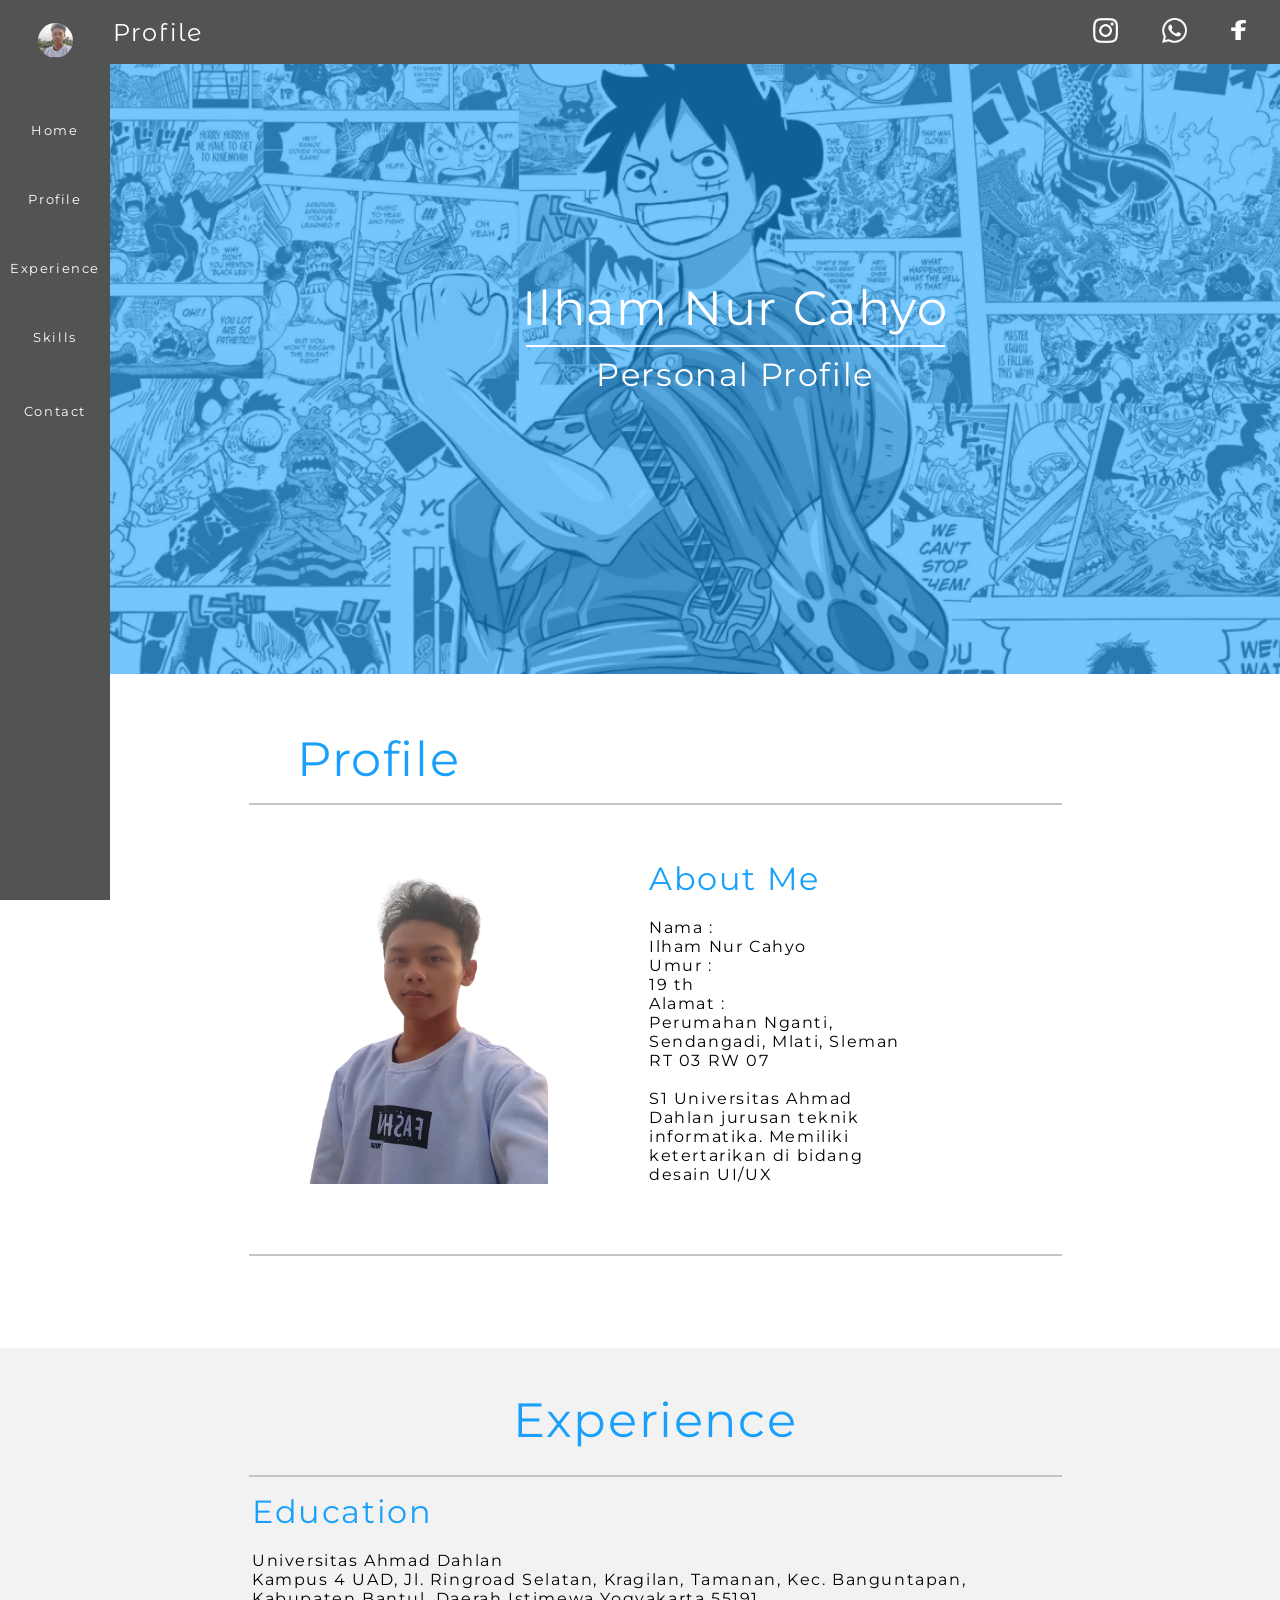
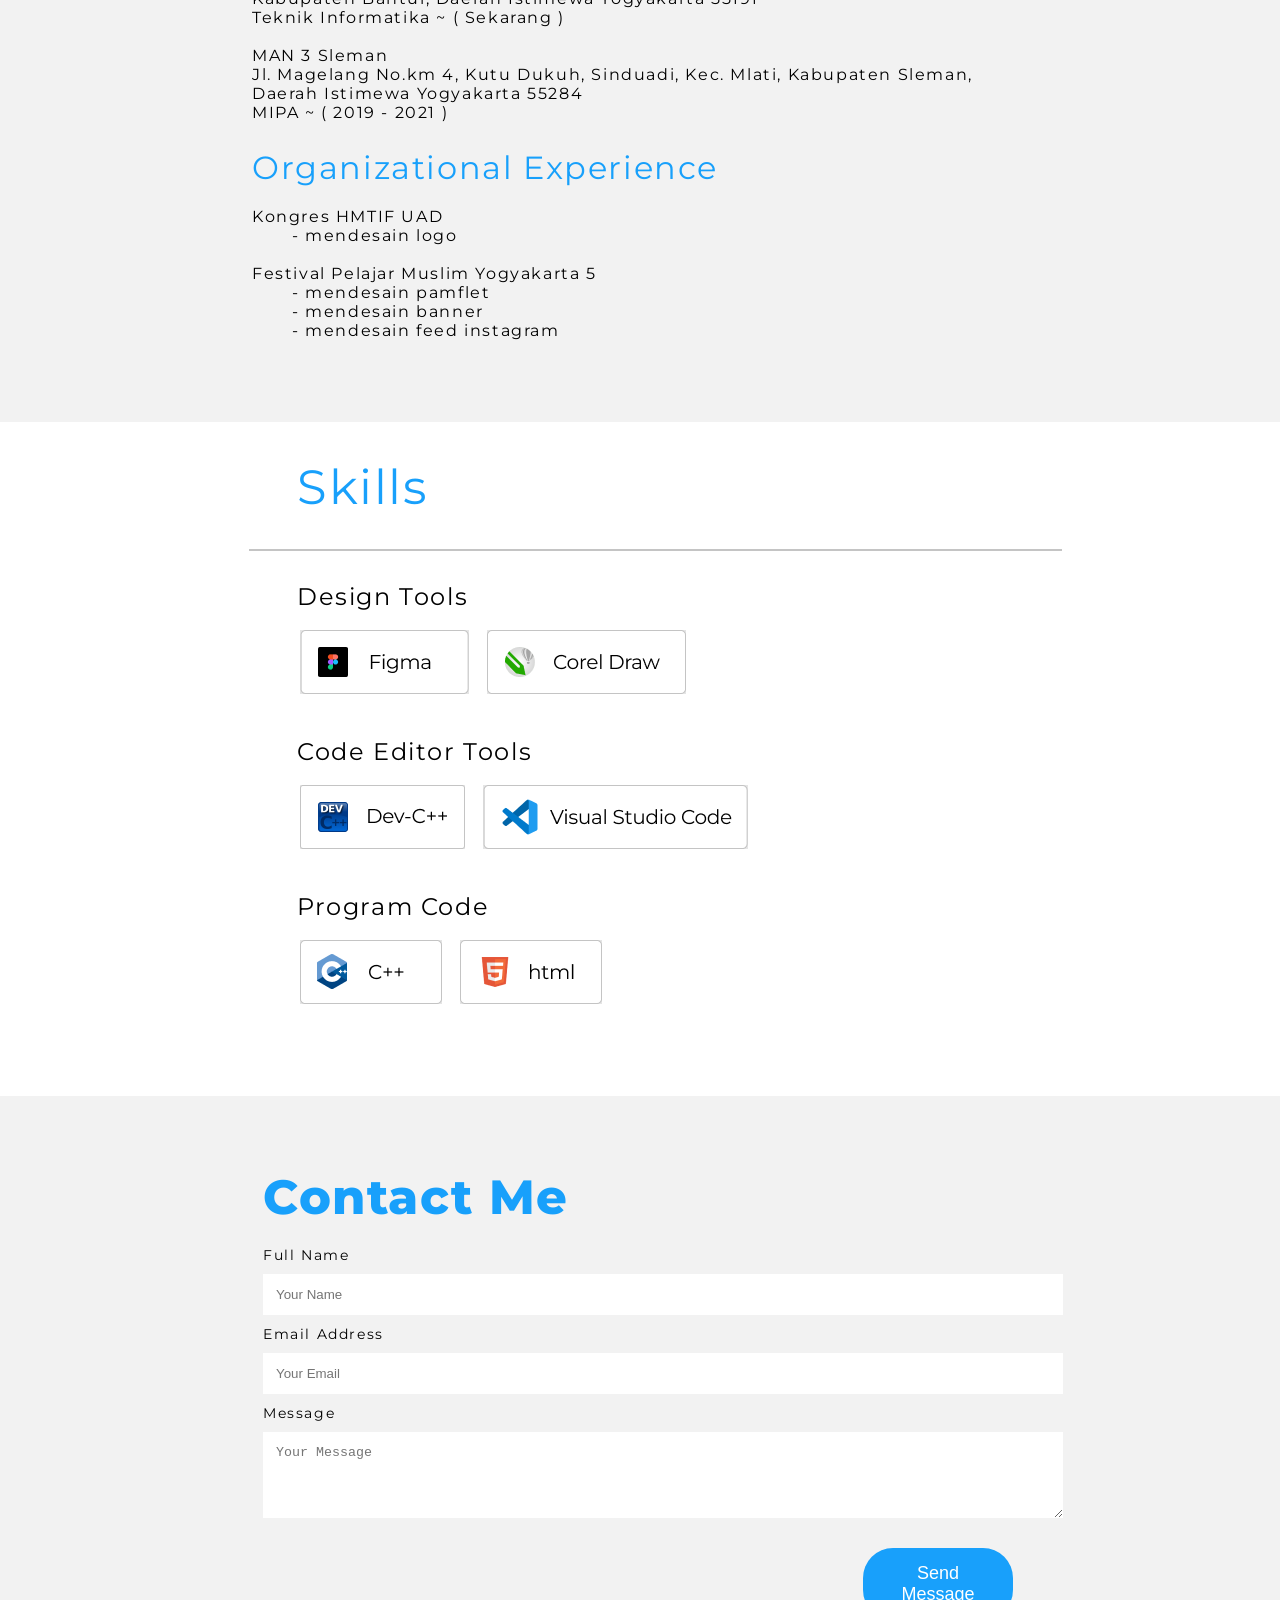
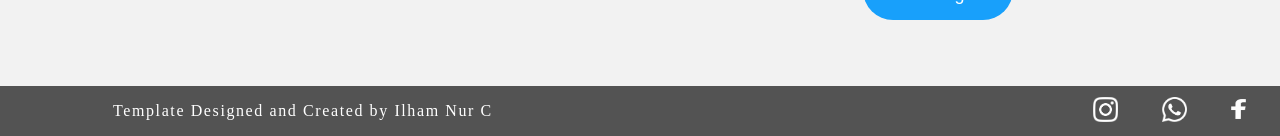
<file: UTS - web gabungan html,css,js/index.html>
<!DOCTYPE html>
<html>
<head>
    <title>UTS Pweb</title>
    <link rel='stylesheet' type='text/css' href='style.css'>
    <link rel="preconnect" href="https://fonts.googleapis.com">
    <link rel="preconnect" href="https://fonts.gstatic.com" crossorigin>
    <link href="https://fonts.googleapis.com/css2?family=Montserrat+Alternates&family=Montserrat:wght@500&display=swap" rel="stylesheet">
    <script>
        function send() {
            var name = document.getElementById("name").value;
            var email = document.getElementById("email").value;
            var message = document.getElementById("message").value;
            if(name != "" && email != "" && message != "") {
                alert("Message sent");
            } else {
                alert("Fill In Completely !");
            }
        }
    </script>
</head>
<body>
    <div class="table">
        <div class="row">
            <div id="header">
                <div class="sidebar">
                    <table class="navigasi">
                        <tr height="60px">
                            <td>
                                <center><img class="icon" src="profile.jpg"></center>
                            </td>
                        </tr>
                        <tr height="20px"><td></td></tr>
                        <tr>
                            <td height="65">
                                <center><font face = "Montserrat" size="2">
                                    <a href="#home">
                                        Home
                                    </a>
                                </font></center>
                            </td>
                        </tr>
                        <tr>
                            <td height="65">
                                <center><font face = "Montserrat" size="2">
                                    <a href="#profile">
                                        Profile
                                    </a>
                                </font></center>
                            </td>
                        </tr>
                        <tr>
                            <td height="65">
                                <center><font face = "Montserrat" size="2">
                                    <a href="#experience">
                                        Experience
                                    </a>
                                </font></center>
                            </td>
                        </tr>
                        <tr>
                            <td height="65">
                                <center><font face = "Montserrat" size="2">
                                    <a href="#skills">
                                        Skills
                                    </a>
                                </font></center>
                            </td>
                        </tr>
                        <tr>
                            <td height="75">
                                <center><font face = "Montserrat" size="2">
                                    <a href="#contact">
                                        Contact
                                    </a>
                                </font></center>
                            </td>
                        </tr>
                    </table>
                </div>
                <div class="content-header">
                    <a name="home"></a>
                    <table class="nama">
                        <tr class="sosmed">
                            <td width="850px">
                                <font face="Montserrat Alternates" size="5" color="white">
                                    Profile
                                </font>
                            </td>
                            <td width="56px">
                                <a href="https://instagram.com/hm.nc_?igshid=YmMyMTA2M2Y=">
                                <img src="instagram.png"; width="25"; height="25";/></a>
                            </td>
                            <td width="56px">
                                <a href="https://wa.me/6287728739036">
                                <img src="whatsapp.png"; width="25"; height="25";/></a>
                            </td>
                            <td width="56px">
                                <a href="https://www.facebook.com/ilhamsipangeran.kecil">
                                <img src="facebook.png"; width="15"; height="20";/></a>
                            </td>
                            <td width="50px"></td>
                        </tr>
                    </table>
                    <table class="text">
                        <tr>
                            <td>
                                <center>
                                    <font face="Montserrat" size="10">
                                        Ilham Nur Cahyo
                                    </font>
                                    <hr width="417px" color="white" size="2">
                                    <font face="Montserrat" size="6">
                                        Personal Profile
                                    </font>
                                </center>
                            </td>  
                        </tr>
                    </table>
                </div>
            </div>
        </div>
        <div id="main">
            <div class="profile">
                <a name="profile"></a>
                <table class="content-profile">
                    <tr>
                        <td colspan="2">
                            <table class="tabel-font">
                                <tr>
                                    <td>            
                                        <font face="Montserrat" size="7" color="#18A0FB">Profile</font>
                                    </td>
                                </tr>
                            </table>
                        </td>
                    </tr>
                    <tr>
                        <td colspan="2">
                            <hr width="810.52px" color="#C4C4C4" size="2"> <br><br>
                        </td>
                    </tr>
                    <tr>
                        <td>
                            <table class="tabel-foto">
                                <tr>
                                    <td width="295px">
                                        <img class="foto" src="foto.png">
                                    </td>
                                    <td>
                                        <div class="about">
                                            <table>
                                                <tr>
                                                    <td>
                                                        <font face="Montserrat" size="6" color="#18A0FB">About Me</font>
                                                        <br>
                                                    </td>
                                                </tr>
                                                <tr>
                                                    <td>
                                                        <p>Nama : 
                                                        <br>Ilham Nur Cahyo 
                                                        <br>Umur : 
                                                        <br>19 th
                                                        <br>Alamat :
                                                        <br>Perumahan Nganti, Sendangadi, Mlati, Sleman RT 03 RW 07
                                                        <br><br>S1 Universitas Ahmad 
                                                        Dahlan jurusan teknik informatika. 
                                                        Memiliki ketertarikan di bidang 
                                                        desain UI/UX</p>
                                                    </td>
                                                </tr>
                                            </table>
                                        </div>
                                    </td>
                                </tr>
                            </table>
                        </td>
                    </tr>
                    <tr>
                        <td colspan="2">
                            <br><br>
                            <hr width="810.52px" color="#C4C4C4" size="2"> 
                        </td>
                    </tr>
                </table>
            </div>
            <div class="experience">
                <a name="experience"></a>
                <table class="content-experience">
                    <tr>
                        <td>
                            <center><font face="Montserrat" size="7" color="#18A0FB">Experience</font></center>
                            <br><hr width="810.52px" color="#C4C4C4" size="2">
                        </td>
                    </tr>
                    <tr>
                        <td>
                            <table>
                                <tr>
                                    <td>
                                        <font face="Montserrat" size="6" color="#18A0FB">Education</font>
                                        <br>
                                    </td>
                                </tr>
                                <tr>
                                    <td>
                                        <p>Universitas Ahmad Dahlan
                                        <br>Kampus 4 UAD, Jl. Ringroad Selatan, Kragilan, Tamanan, Kec. Banguntapan, 
                                        <br>Kabupaten Bantul, Daerah Istimewa Yogyakarta 55191
                                        <br>Teknik Informatika ~ ( Sekarang )
                                        <br><br>MAN 3 Sleman
                                        <br>Jl. Magelang No.km 4, Kutu Dukuh, Sinduadi, Kec. Mlati, Kabupaten Sleman, 
                                        <br>Daerah Istimewa Yogyakarta 55284
                                        <br>MIPA ~ ( 2019 - 2021 )</p>
                                    </td>
                                </tr>
                            </table>
                        </td>
                    </tr>
                    <tr>
                        <td>
                            <table>
                                <tr>
                                    <td>
                                        <font face="Montserrat" size="6" color="#18A0FB">Organizational Experience</font>
                                        <br>
                                    </td>
                                </tr>
                                <tr>
                                    <td>
                                        <dl>
                                            <dt>Kongres HMTIF UAD</dt>
                                            <dd>- mendesain logo</dd>
                                            <br>
                                            <dt>Festival Pelajar Muslim Yogyakarta 5</dt>
                                            <dd>- mendesain pamflet</dd>
                                            <dd>- mendesain banner</dd>
                                            <dd>- mendesain feed instagram</dd>
                                        </dl>
                                    </td>
                                </tr>
                            </table>
                        </td>
                    </tr>
                </table>
            </div>
            <div class="skills">
                <a name="skills"></a>
                <table class="content-skill">
                    <tr>
                        <td>
                            <table class="tabel-skill">
                                <tr>
                                    <td>
                                        <center><font face="Montserrat" size="7" color="#18A0FB">Skills</font></center>
                                    </td>
                                </tr>
                            </table>
                        </td>
                    </tr>
                    <tr>
                        <td>
                            <br><hr width="810.52px" color="#C4C4C4" size="2">
                        </td>
                    </tr>
                    <tr>
                        <td>
                            <table class="skill">
                                <tr>
                                    <td>
                                        <p><font face="Montserrat" size="5">Design Tools</font>
                                        <table>
                                            <tr>
                                                <td>
                                                    <img src="figma.png">
                                                </td>
                                                <td width="10px"></td>
                                                <td><img src="corel.png"></td>
                                            </tr>
                                        </table></p>
                                    </td>
                                </tr>
                                <tr>
                                    <td>
                                        <p><font face="Montserrat" size="5">Code Editor Tools</font>
                                        <table>
                                            <tr>
                                                <td>
                                                    <img src="devcpp.png">
                                                </td>
                                                <td width="10px"></td>
                                                <td><img src="vscode.png"></td>
                                            </tr>
                                        </table></p>
                                    </td>
                                </tr>
                                <tr>
                                    <td>
                                        <p><font face="Montserrat" size="5">Program Code</font>
                                        <table>
                                            <tr>
                                                <td>
                                                    <img src="cpp.png">
                                                </td>
                                                <td width="10px"></td>
                                                <td><img src="html.png"></td>
                                            </tr>
                                        </table></p>
                                    </td>
                                </tr>
                            </table>
                        </td>
                    </tr>
                </table>
            </div>
            <div class="contact">
                <a name="contact"></a>
                <table class="content-contact">
                    <tr>
                        <td>
                            <form onsubmit="send()">
                                <h1><font size="7">Contact Me</font></h1>
                                Full Name
                                <input type="text" id="name" placeholder="Your Name" required>
                                Email Address
                                <input type="email" id="email" placeholder="Your Email" required>
                                Message
                                <textarea id="message" rows="4" placeholder="Your Message"></textarea>
                                <button type="submit">Send Message</button>
                            </form>
                        </td>
                    </tr>
                </table>
            </div>
            <div class="footer">
                <table class="content-footer">
                    <tr>
                        <td width="850px">
                            Template Designed and Created by Ilham Nur C
                        </td>
                        <td width="56px">
                            <a href="https://instagram.com/hm.nc_?igshid=YmMyMTA2M2Y=">
                            <img src="instagram.png"; width="25"; height="25";/></a>
                        </td>
                        <td width="56px">
                            <a href="https://wa.me/6287728739036">
                            <img src="whatsapp.png"; width="25"; height="25";/></a>
                        </td>
                        <td width="56px">
                            <a href="https://www.facebook.com/ilhamsipangeran.kecil">
                            <img src="facebook.png"; width="15"; height="20";/></a>
                        </td>
                        <td width="50px"></td>
                    </tr>
                </table>
            </div>
        </div>
    </div>
</body>
</html>
</file>
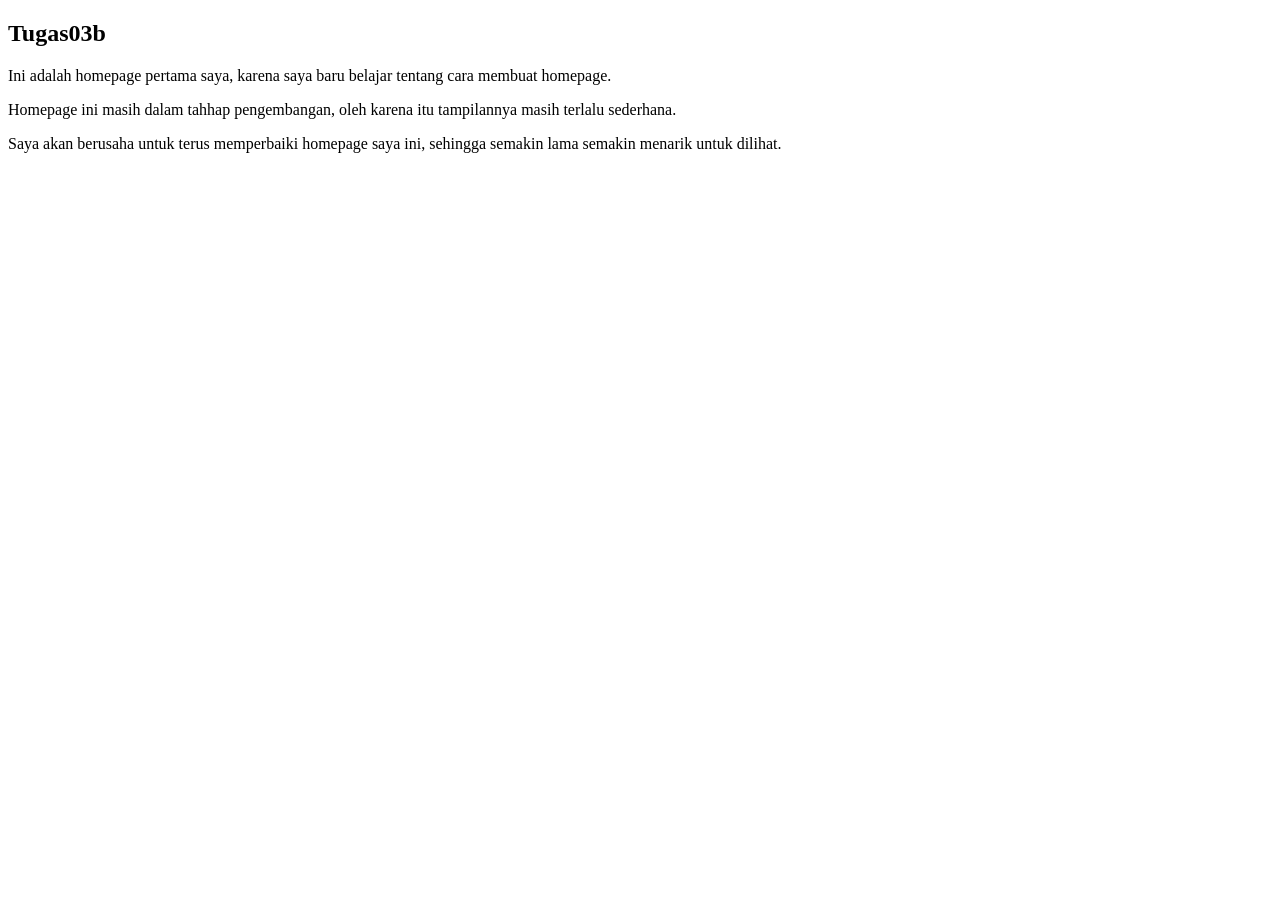
<file: 3/PWeb2022-Tugas03b-Skrip-H-2100018387-Ilham.html>
<!DOCTYPE html>
<html>
<head>
    <title>Script Tugas03b</title>
</head>
<body>
    <h2>Tugas03b</h2>
    <p>
        Ini adalah homepage pertama saya, karena saya baru belajar tentang cara membuat homepage.
    </p>
    <p>
        Homepage ini masih dalam tahhap pengembangan, oleh karena itu tampilannya masih terlalu sederhana.
    </p>
    <p>
        Saya akan berusaha untuk terus memperbaiki homepage saya ini, sehingga semakin lama semakin menarik 
        untuk dilihat.
    </p>
</body>
</html>
</file>
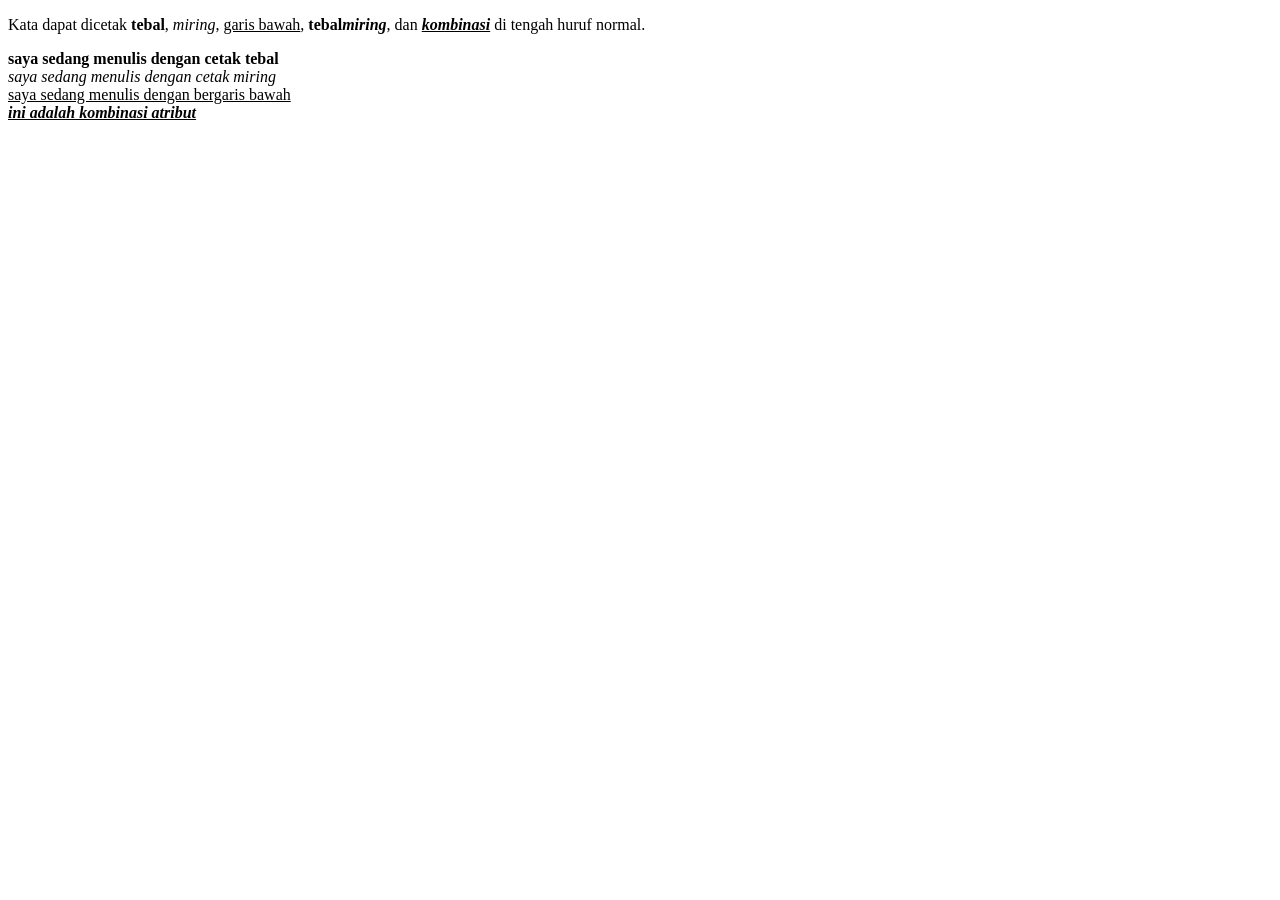
<file: 3/PWeb2022-Tugas03c-SKRIP-H-2100018387-Ilham.html>
<!DOCTYPE html>
<html>
<head>
    <title>Tugas03c</title>
</head>
<body>
    <p>
        Kata dapat dicetak <b>tebal</b>, <i>miring</i>, <u>garis bawah</u>, <b>tebal<i>miring</i></b>, 
        dan <b><i><u>kombinasi</u></i></b> di tengah huruf normal.
    </p>
    <p>
        <b>saya sedang menulis dengan cetak tebal</b><br/>
        <i>saya sedang menulis dengan cetak miring</i><br/>
        <u>saya sedang menulis dengan bergaris bawah</u><br/>
        <b><u><i>ini adalah kombinasi atribut</i></u></b>

    </p>
</body>
</html>
</file>
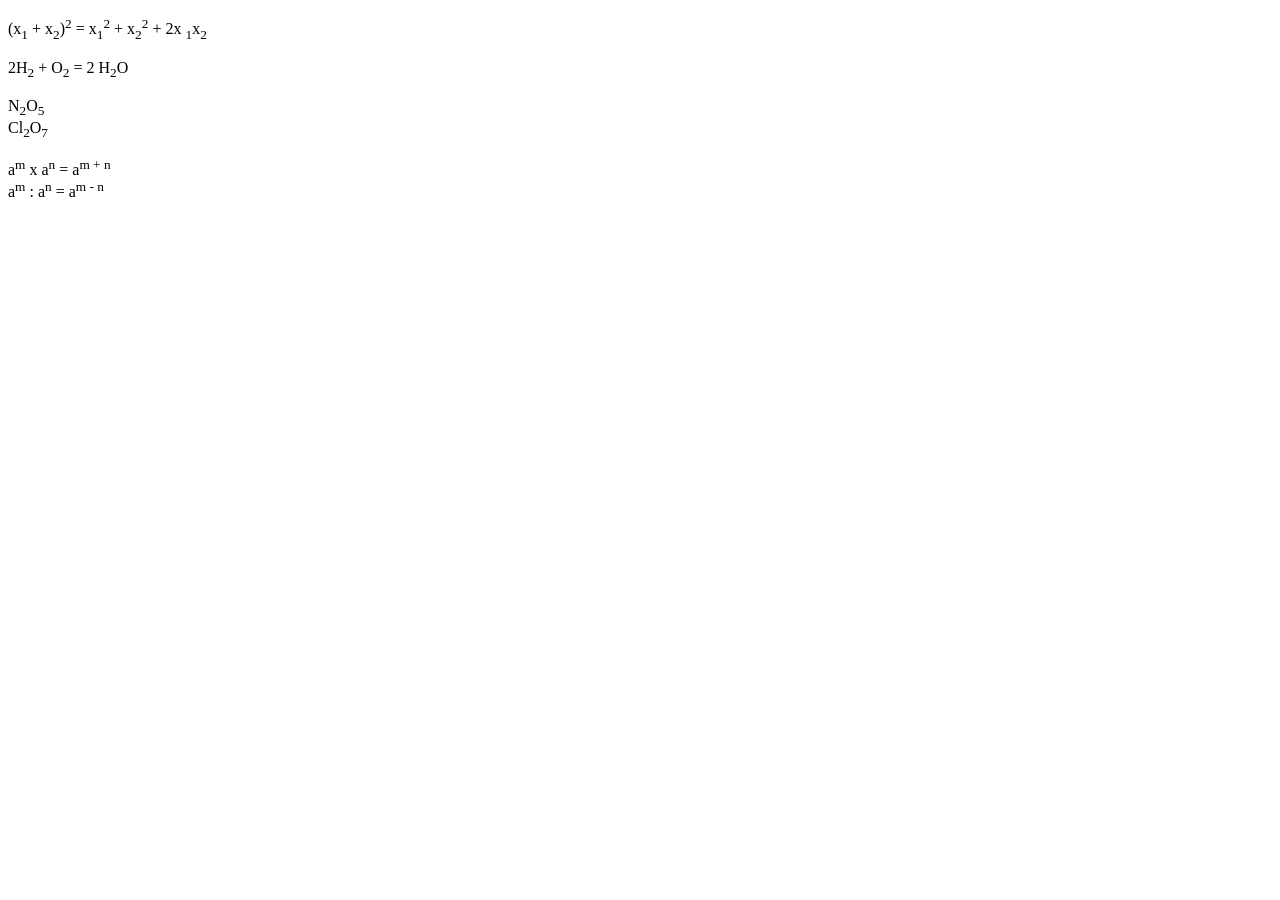
<file: 3/PWeb2022-Tugas03d-SKRIP-H-2100018387-Ilham.html>
<!DOCTYPE html>
<html>
<head>
    <title>Tugas03d</title>
</head>
<body>
    <p>
        (x<sub>1</sub> + x<sub>2</sub>)<sup>2</sup> = x<sub>1</sub><sup>2</sup> + x<sub>2</sub><sup>2</sup> + 2x
        <sub>1</sub>x<sub>2</sub>
    </p>
    <p>
        2H<sub>2</sub> + O<sub>2</sub> = 2 H<sub>2</sub>O
    </p>

    <p>
        N<sub>2</sub>O<sub>5</sub><br/>
        Cl<sub>2</sub>O<sub>7</sub>
    </p>
    <p>
        a<sup>m</sup> x a<sup>n</sup> = a<sup>m + n</sup><br/>
        a<sup>m</sup> : a<sup>n</sup> = a<sup>m - n</sup>
    </p>
</body>
</html>
</file>
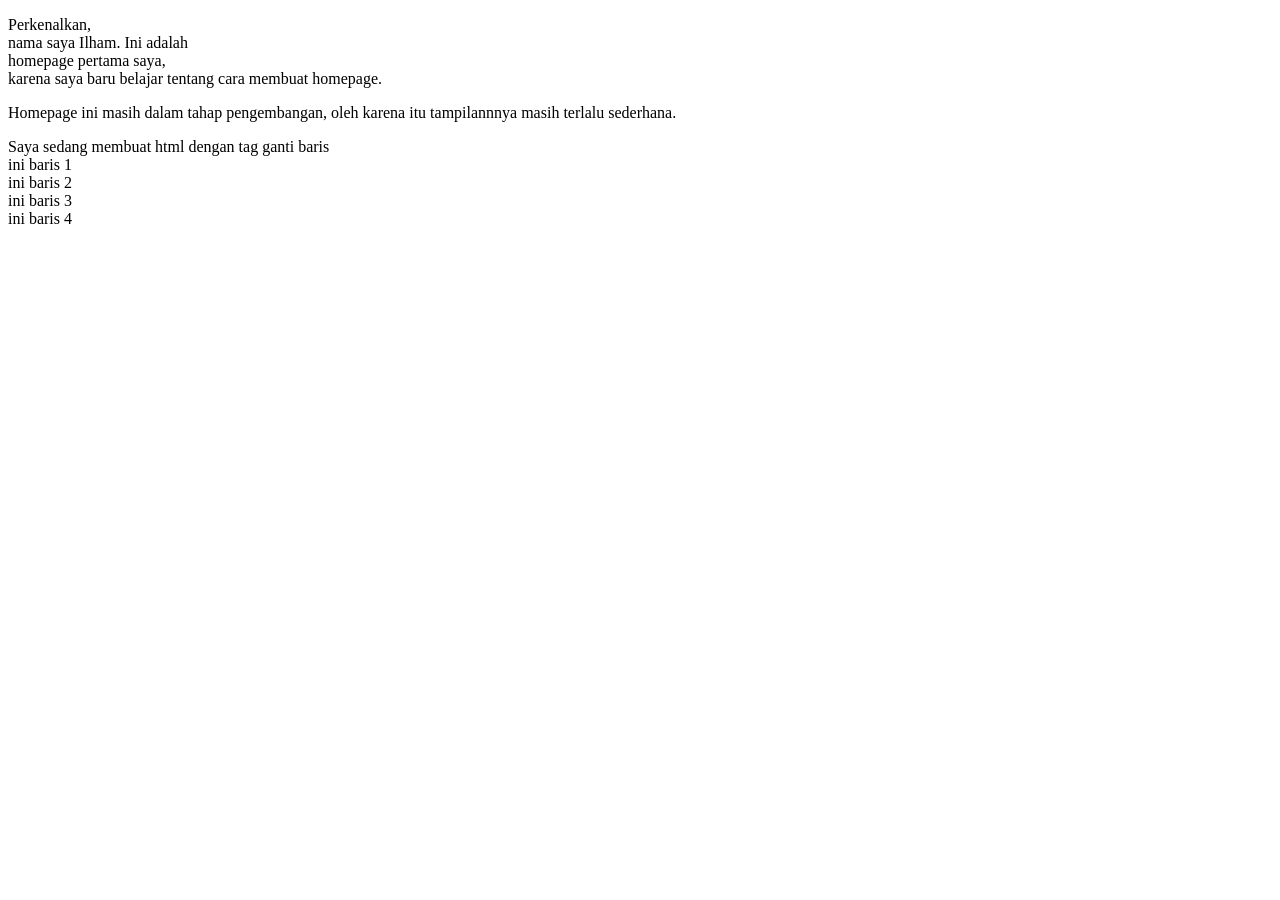
<file: 3/PWeb2022-Tugas03e-SKRIP-H-2100018387-Ilham.html>
<!DOCTYPE html>
<html>
<head>
    <title>Tugas03e</title>
</head>
<body>
    <p>
        Perkenalkan,<br />nama saya Ilham. Ini adalah<br />homepage pertama saya,<br />karena saya baru belajar 
        tentang cara membuat homepage.
    </p>
    <p>
        Homepage ini masih dalam tahap pengembangan, oleh karena itu tampilannnya masih terlalu sederhana.
    </p>
    <p>
        Saya sedang membuat html dengan tag ganti baris<br/>
        ini baris 1<br/>
        ini baris 2<br/>
        ini baris 3<br/>
        ini baris 4<br/>
    </p>
</body>
</html>
</file>
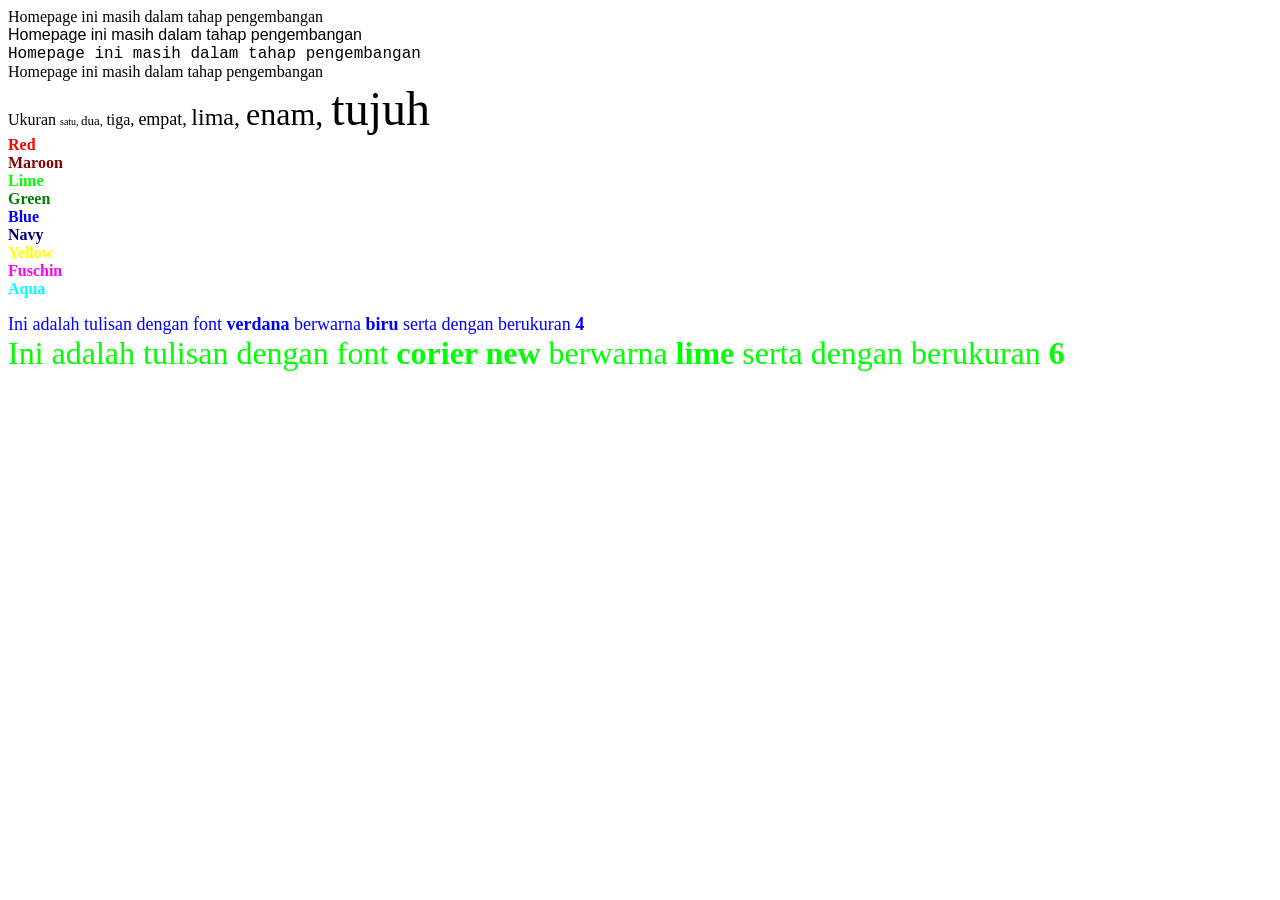
<file: 3/PWeb2022-Tugas03f-SKRIP-H-2100018387-Ilham.html>
<!DOCTYPE html>
<html>
<head>
    <title>Tugas03f</title>
</head>
<body>
    <font face="Times New Roman">Homepage ini masih dalam tahap pengembangan</font><br />
    <font face="Arial">Homepage ini masih dalam tahap pengembangan</font><br />
    <font face="Courier New">Homepage ini masih dalam tahap pengembangan</font><br />
    <font face="Verdana">Homepage ini masih dalam tahap pengembangan</font><br />

    Ukuran
    <font size="1">satu, </font>
    <font size="2">dua, </font>
    <font size="3">tiga, </font>
    <font size="4">empat, </font>
    <font size="5">lima, </font>
    <font size="6">enam, </font>
    <font size="7">tujuh</font><br />

    <b>
        <font color="#FF0000">Red</font><br />
        <font color="#800000">Maroon</font><br />
        <font color="#00FF00">Lime</font><br />
        <font color="#008000">Green</font><br />
        <font color="#0000FF">Blue</font><br />
        <font color="#000080">Navy</font><br />
        <font color="#FFFF00">Yellow</font><br />
        <font color="#FF00FF">Fuschin</font><br />
        <font color="#00FFFF">Aqua</font>
    </b><br />
    <p>
        <font face="verdana"; size="4"; color="#0000FF">
            Ini adalah tulisan dengan font <b>verdana</b> berwarna <b>biru</b> serta dengan berukuran <b>4</b>
        </font><br/>
        <font face="corier new"; size="6"; color="#00FF00">
            Ini adalah tulisan dengan font <b>corier new</b> berwarna <b>lime</b> serta dengan berukuran <b>6</b>
        </font>
    </p>
</body>
</html>
</file>
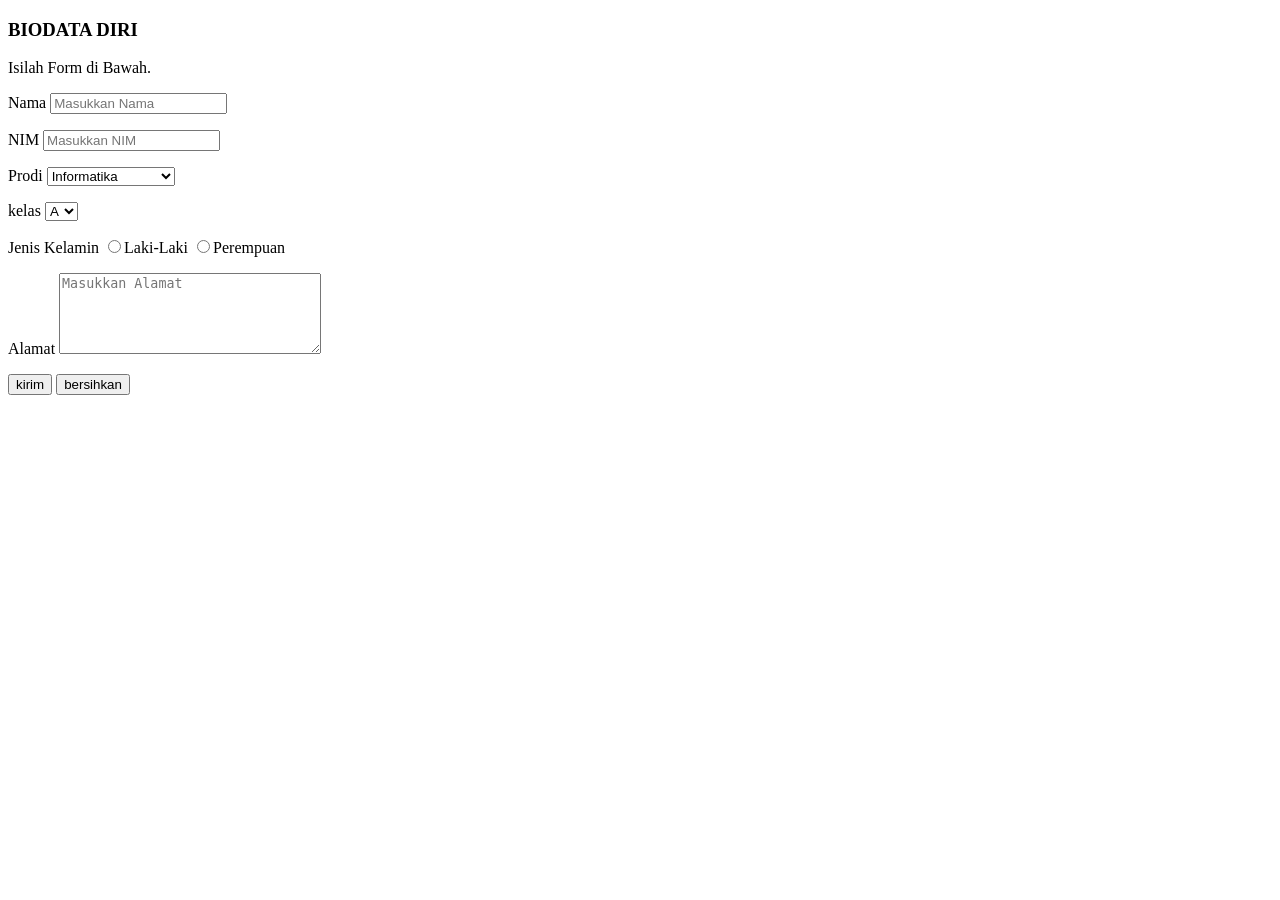
<file: 4/PWeb2022-Tugas04-SKRIP-H-2100018387-Ilham.html>
<!DOCTYPE html>
<html>
<head>
    <title>Tugas04</title>
</head>
<body>
    <div>
        <h3>BIODATA DIRI</h3>
        <p>Isilah Form di Bawah.</p>
        <p>
            <form>
                <p>
                    Nama 
                    <input type="text" name="nama" size="20" placeholder="Masukkan Nama">
                </p>
                <p>
                    NIM 
                    <input type="number" name="nim" size="10" placeholder="Masukkan NIM">
                </p>
                <p>
                    Prodi 
                    <select name="prodi" size="1">
                        <option value="1">
                            Informatika
                        </option>
                        <option value="2">
                            Teknik Kimia
                        </option>
                        <option value="3">
                            Teknik Industri
                        </option>
                        <option value="4">
                            Teknik Elektro
                        </option>
                        <option value="5">
                            Teknologi Pangan
                        </option>
                    </select>
                </p>
                <p>
                    kelas 
                    <select name="kelas" size="1">
                        <option value="1">A</option>
                        <option value="2">B</option>
                        <option value="3">C</option>
                        <option value="4">D</option>
                        <option value="5">E</option>
                        <option value="6">F</option>
                        <option value="7">G</option>
                        <option value="8">H</option>
                        <option value="9">I</option>
                        <option value="10">J</option>
                    </select>
                </p>
                <p>
                    Jenis Kelamin 
                    <input type="radio" name="kelamin">Laki-Laki
                    <input type="radio" name="kelamin">Perempuan
                </p>
                <p>
                    Alamat 
                    <textarea name="alamat" cols="30" rows="5" placeholder="Masukkan Alamat"></textarea>
                </p>
                <input type="submit" name="kirim" value="kirim">
                <input type="reset" name="bersih" value="bersihkan">
            </form>
        </p>
    </div>
</body>
</html>
</file>
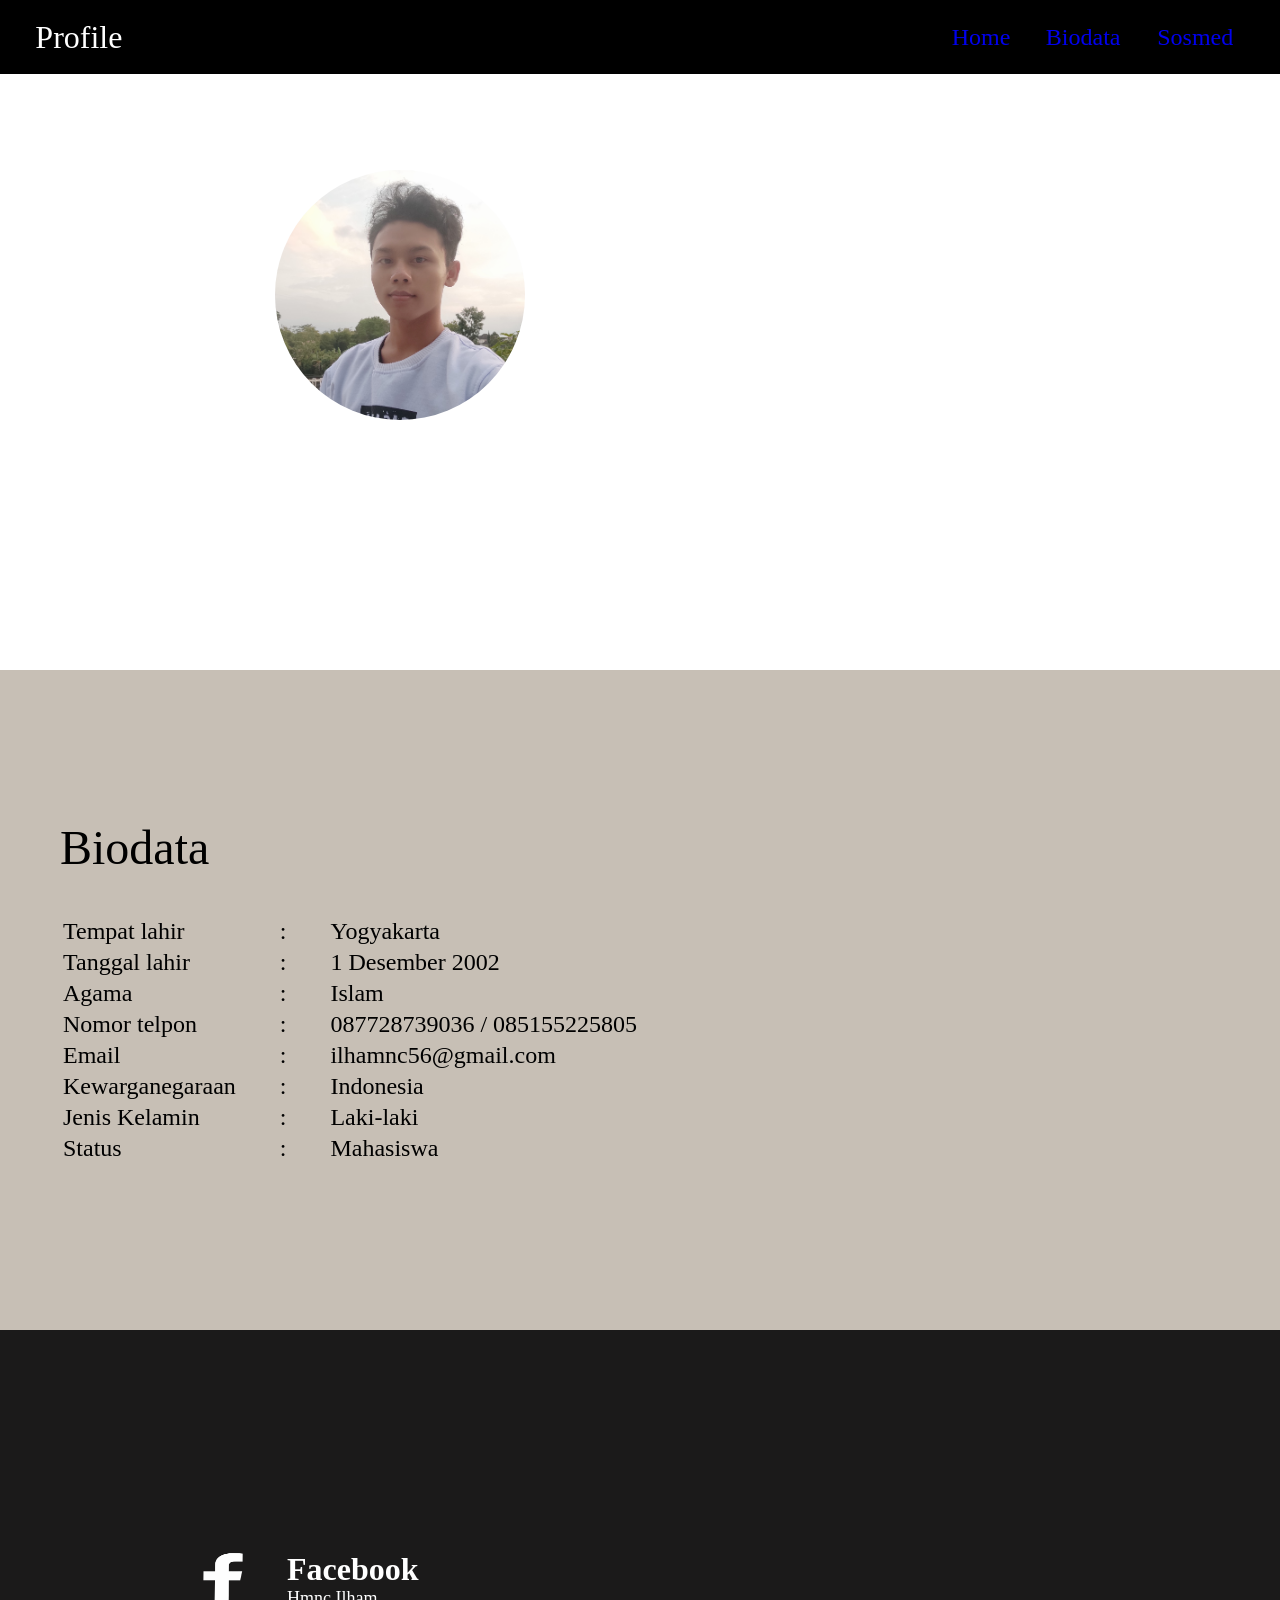
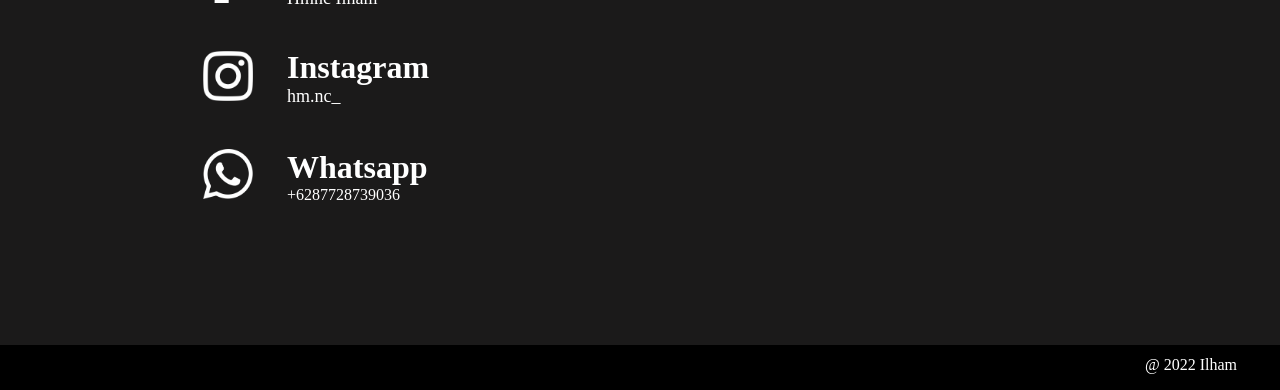
<file: 5 - materi desain web/PWeb2022-Tugas05-SKRIP-H-2100018387-Ilham.html>
<!DOCTYPE html>
<html>
<head>
    <title>Tugas05</title>
    <style type="text/css">
        body {
            margin: 0;
        }
        .tabel {
            display: table;
            width: 100%;
        }
        .row {
            display: table-row;
        }
        .header {
            display: table-cell;
            background-color: black;
            height: 74px;
            width: 100%;
            position:fixed ;
        }
        .home-atas {
            display: table-cell;
            background-color: black;
        }
        .home {
            display: table-cell;
            padding-top: 70px;
            padding-left: 150px;
            background-image: url('https://browsecat.net/sites/default/files/design-hd-wallpapers-104715-750571-4841259.png');
            background-repeat: no-repeat;
            background-size: cover;
        }
        .biodata {
            display: table-cell;
            background-color: rgb(199, 191, 181);
            height: 660px;
        }
        .sosmed {
            display: table-cell;
            background-color: rgb(27, 26, 26);
            height: 615px;
        }
        .footer {
            display: table-cell;
            background-color: black;
            height: 45px;
            padding-right: 40px;
        }
        .gambar {
            width: 40px;
            height: 50px;
            margin-top: 325px;
            margin-right: 40px;
        }
        .foto-profil {
            padding-top: 100px;
            width: 500px;
            height: 500px;
        }
        .foto {
            width: 250px;
            height: 250px;
            overflow: hidden;
            border-radius: 50%;
        }
        .tabel-biodata {
            padding-top: 150px;
            padding-left: 60px;
        }
        .tabel-data {
            padding-top: 40px;
        }
        .data-diri {
            padding-right: 40px;
        }
        .tabel-icon {
            padding-top: 200px;
            padding-left: 200px;
        }
        .icon {
            padding-top: 20px;
            padding-bottom: 20px;
            padding-right: 30px;
        }
        a:link {text-decoration: none;}
        a:visited {color: white;}
        a:hover {color: rgb(54, 54, 248);}
    </style>
</head>
<body>
    <div class="tabel">
        <div class="row">
            <div class="header">
                <div class="row">
                    <table>
                        <tr height="70px">
                            <td width="30px"></td>
                            <td width="950px">
                                <font face = "Freehand521 BT" size="6">
                                    <a href="PWeb2022-Tugas05-SKRIP-H-2100018387-Ilham.html" style="color: white;">
                                        Profile
                                    </a>
                                </font>
                            </td>
                            <td width="80px">
                                <center><font face = "Square721 BT" size="5">
                                    <a href="#home">
                                        Home
                                    </a>
                                </font></center>
                            </td>
                            <td width="120px">
                                <center><font face = "Square721 BT" size="5">
                                    <a href="#biodata">
                                        Biodata
                                    </a>
                                </font></center>
                            </td>
                            <td width="100px">
                                <center><font face = "Square721 BT" size="5">
                                    <a href="#sosmed">
                                        Sosmed
                                    </a>
                                </font></center>
                            </td>
                            <td width="30px"></td>
                        </tr>
                    </table>
                </div>
            </div>
        </div>
        <div class="row">
            <div class="home-atas"><a name="home"></a></div>
        </div>
        <div class="row">
            <div class="home">
                <div class="row">
                    <div class="foto-profil">
                        <center>
                            <img class="foto" src="profil.png"/>
                            <br><br><br>
                            <font face = "Square721 BT" color="white" size="7">
                                ILHAM NUR CAHYO
                            </font>
                        </center>
                    </div>
                </div>
            </div>
        </div>
        <div class="row">
            <div class="biodata">
                <a name="biodata"></a>
                <div class="row">
                    <div class="tabel-biodata">
                        <font face = "Square721 BT" size="7">
                            Biodata
                        </font>
                        <table class="tabel-data">
                            <tr>
                                <td>
                                    <font face = "Square721 BT" size="5" class="data-diri">
                                        Tempat lahir
                                    </font>
                                </td>
                                <td>
                                    <font face = "Square721 BT" size="5" class="data-diri">
                                        :
                                    </font>
                                </td>
                                <td>
                                    <font face = "Square721 BT" size="5">
                                        Yogyakarta
                                    </font>
                                </td>
                            </tr>
                            <tr>
                                <td>
                                    <font face = "Square721 BT" size="5" class="data-diri">
                                        Tanggal lahir
                                    </font>
                                </td>
                                <td>
                                    <font face = "Square721 BT" size="5" class="data-diri">
                                        :
                                    </font>
                                </td>
                                <td>
                                    <font face = "Square721 BT" size="5">
                                        1 Desember 2002
                                    </font>
                                </td>
                            </tr>
                            <tr>
                                <td>
                                    <font face = "Square721 BT" size="5" class="data-diri">
                                        Agama
                                    </font>
                                </td>
                                <td>
                                    <font face = "Square721 BT" size="5" class="data-diri">
                                        :
                                    </font>
                                </td>
                                <td>
                                    <font face = "Square721 BT" size="5">
                                        Islam
                                    </font>
                                </td>
                            </tr>
                            <tr>
                                <td>
                                    <font face = "Square721 BT" size="5" class="data-diri">
                                        Nomor telpon
                                    </font>
                                </td>
                                <td>
                                    <font face = "Square721 BT" size="5" class="data-diri">
                                        :
                                    </font>
                                </td>
                                <td>
                                    <font face = "Square721 BT" size="5">
                                        087728739036 / 085155225805
                                    </font>
                                </td>
                            </tr>
                            <tr>
                                <td>
                                    <font face = "Square721 BT" size="5" class="data-diri">
                                        Email
                                    </font>
                                </td>
                                <td>
                                    <font face = "Square721 BT" size="5" class="data-diri">
                                        :
                                    </font>
                                </td>
                                <td>
                                    <font face = "Square721 BT" size="5">
                                        ilhamnc56@gmail.com
                                    </font>
                                </td>
                            </tr>
                            <tr>
                                <td>
                                    <font face = "Square721 BT" size="5" class="data-diri">
                                        Kewarganegaraan
                                    </font>
                                </td>
                                <td>
                                    <font face = "Square721 BT" size="5" class="data-diri">
                                        :
                                    </font>
                                </td>
                                <td>
                                    <font face = "Square721 BT" size="5">
                                        Indonesia
                                    </font>
                                </td>
                            </tr>
                            <tr>
                                <td>
                                    <font face = "Square721 BT" size="5" class="data-diri">
                                        Jenis Kelamin
                                    </font>
                                </td>
                                <td>
                                    <font face = "Square721 BT" size="5" class="data-diri">
                                        :
                                    </font>
                                </td>
                                <td>
                                    <font face = "Square721 BT" size="5">
                                        Laki-laki
                                    </font>
                                </td>
                            </tr>
                            <tr>
                                <td>
                                    <font face = "Square721 BT" size="5" class="data-diri">
                                        Status
                                    </font>
                                </td>
                                <td>
                                    <font face = "Square721 BT" size="5" class="data-diri">
                                        :
                                    </font>
                                </td>
                                <td>
                                    <font face = "Square721 BT" size="5">
                                        Mahasiswa
                                    </font>
                                </td>
                            </tr>
                        </table>
                    </div>
                </div>
            </div>
        </div>
        <div class="row">
            <div class="sosmed">
                <a name="sosmed"></a>
                <table class="tabel-icon" >
                    <tr>
                        <td>
                            <a href="https://www.facebook.com/ilhamsipangeran.kecil">
                                <img class="icon"; src="facebook.png"; width="40"; height="50";/>
                            </a>
                        </td>
                        <td>
                            <font face = "Square721 BT" color="white" size="6">
                                <b>Facebook</b>
                            </font>
                            <br>
                            <font face = "Square721 BT" color="white" size="4">
                                Hmnc Ilham
                            </font>
                        </td>
                    </tr>
                    <tr>
                        <td>
                            <a href="https://instagram.com/hm.nc_?igshid=YmMyMTA2M2Y=">
                                <img class="icon"; src="instagram.png"; width="50"; height="50";/>
                            </a>
                        </td>
                        <td>
                            <font face = "Square721 BT" color="white" size="6">
                                <b>Instagram</b>
                            </font>
                            <br>
                            <font face = "Square721 BT" color="white" size="4">
                                hm.nc_
                            </font>
                        </td>
                    </tr>
                    <tr>
                        <td>
                            <a href="https://wa.me/6287728739036">
                                <img class="icon"; src="whatsapp.png"; width="50"; height="50";/>
                            </a>
                        </td>
                        <td>
                            <font face = "Square721 BT" color="white" size="6">
                                <b>Whatsapp</b>
                            </font>
                            <br>
                            <font face = "Square721 BT" color="white" size="3">
                                +6287728739036
                            </font>
                        </td>
                    </tr>
                </table>
            </div>
        </div>
        <div class="row">
            <div class="footer">
                <table align="right">
                    <tr><td></td></tr>
                    <tr><td></td></tr>
                    <tr>
                        <td>
                            <font color="white" size="3">
                                @ 2022 Ilham 
                            </font>
                        </td>
                    </tr>
                </table>
            </div>
        </div>
    </div>
</body>
</html>
</file>
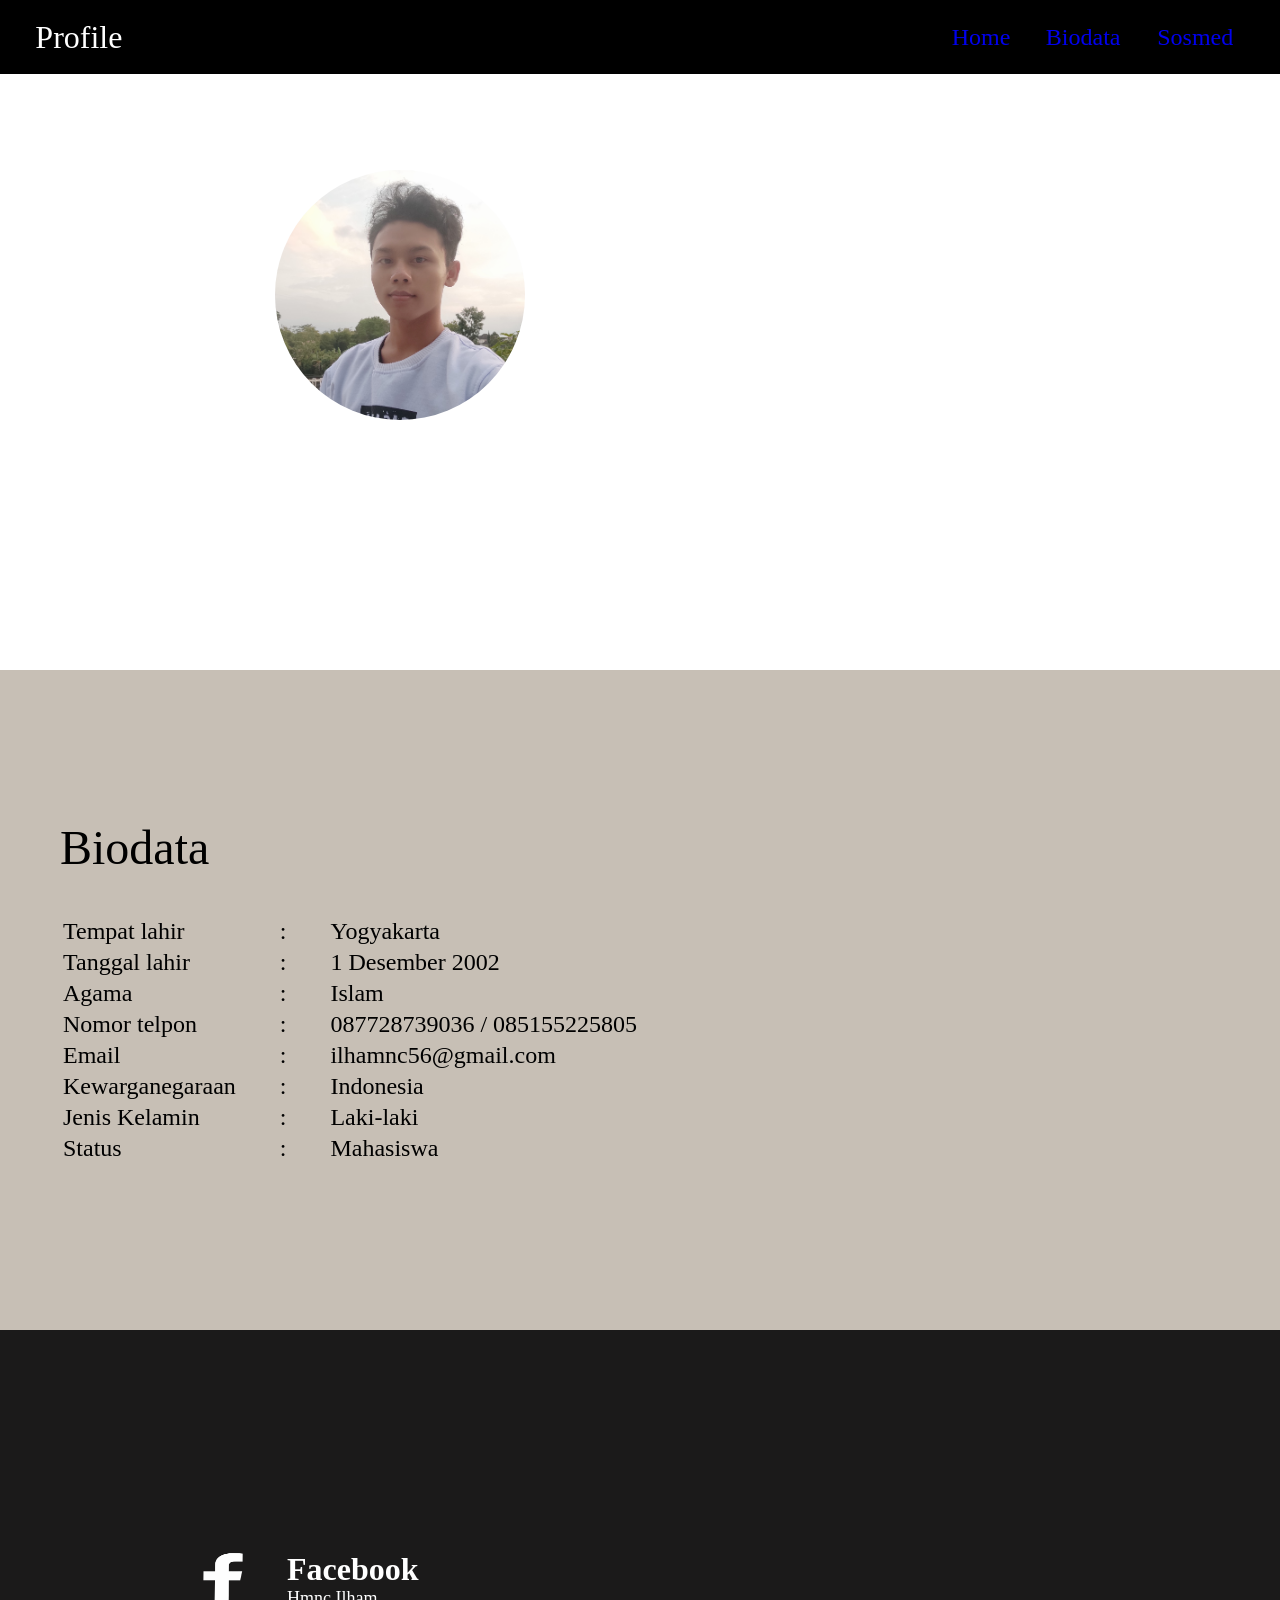
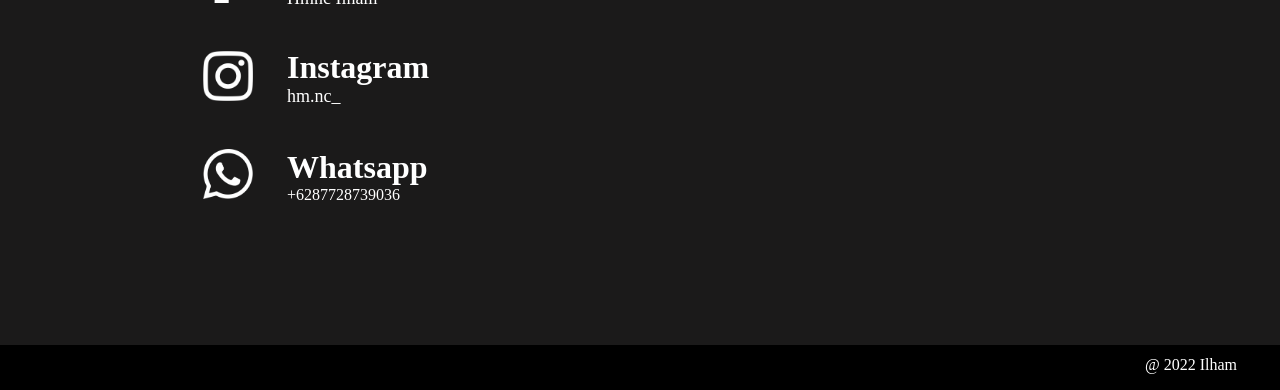
<file: 6 - materi css/PWeb2022-Tugas06-SKRIP-H-2100018387-Ilham.html>
<!DOCTYPE html>
<html>
<head>
    <title>Tugas06</title>
    <style type="text/css">
        body {
            margin: 0;
        }
        .tabel {
            display: table;
            width: 100%;
        }
        .row {
            display: table-row;
        }
        .header {
            display: table-cell;
            background-color: black;
            height: 74px;
            width: 100%;
            position:fixed ;
        }
        .home-atas {
            display: table-cell;
            background-color: black;
        }
        .home {
            display: table-cell;
            padding-top: 70px;
            padding-left: 150px;
            background-image: url('https://browsecat.net/sites/default/files/design-hd-wallpapers-104715-750571-4841259.png');
            background-repeat: no-repeat;
            background-size: cover;
        }
        .biodata {
            display: table-cell;
            background-color: rgb(199, 191, 181);
            height: 660px;
        }
        .sosmed {
            display: table-cell;
            background-color: rgb(27, 26, 26);
            height: 615px;
        }
        .footer {
            display: table-cell;
            background-color: black;
            height: 45px;
            padding-right: 40px;
        }
        .gambar {
            width: 40px;
            height: 50px;
            margin-top: 325px;
            margin-right: 40px;
        }
        .foto-profil {
            padding-top: 100px;
            width: 500px;
            height: 500px;
        }
        .foto {
            width: 250px;
            height: 250px;
            overflow: hidden;
            border-radius: 50%;
        }
        .tabel-biodata {
            padding-top: 150px;
            padding-left: 60px;
        }
        .tabel-data {
            padding-top: 40px;
        }
        .data-diri {
            padding-right: 40px;
        }
        .tabel-icon {
            padding-top: 200px;
            padding-left: 200px;
        }
        .icon {
            padding-top: 20px;
            padding-bottom: 20px;
            padding-right: 30px;
        }
        a:link {text-decoration: none;}
        a:visited {color: white;}
        a:hover {color: rgb(54, 54, 248);}
    </style>
</head>
<body>
    <div class="tabel">
        <div class="row">
            <div class="header">
                <div class="row">
                    <table>
                        <tr height="70px">
                            <td width="30px"></td>
                            <td width="950px">
                                <font face = "Freehand521 BT" size="6">
                                    <a href="PWeb2022-Tugas05-SKRIP-H-2100018387-Ilham.html" style="color: white;">
                                        Profile
                                    </a>
                                </font>
                            </td>
                            <td width="80px">
                                <center><font face = "Square721 BT" size="5">
                                    <a href="#home">
                                        Home
                                    </a>
                                </font></center>
                            </td>
                            <td width="120px">
                                <center><font face = "Square721 BT" size="5">
                                    <a href="#biodata">
                                        Biodata
                                    </a>
                                </font></center>
                            </td>
                            <td width="100px">
                                <center><font face = "Square721 BT" size="5">
                                    <a href="#sosmed">
                                        Sosmed
                                    </a>
                                </font></center>
                            </td>
                            <td width="30px"></td>
                        </tr>
                    </table>
                </div>
            </div>
        </div>
        <div class="row">
            <div class="home-atas"><a name="home"></a></div>
        </div>
        <div class="row">
            <div class="home">
                <div class="row">
                    <div class="foto-profil">
                        <center>
                            <img class="foto" src="profil.png"/>
                            <br><br><br>
                            <font face = "Square721 BT" color="white" size="7">
                                ILHAM NUR CAHYO
                            </font>
                        </center>
                    </div>
                </div>
            </div>
        </div>
        <div class="row">
            <div class="biodata">
                <a name="biodata"></a>
                <div class="row">
                    <div class="tabel-biodata">
                        <font face = "Square721 BT" size="7">
                            Biodata
                        </font>
                        <table class="tabel-data">
                            <tr>
                                <td>
                                    <font face = "Square721 BT" size="5" class="data-diri">
                                        Tempat lahir
                                    </font>
                                </td>
                                <td>
                                    <font face = "Square721 BT" size="5" class="data-diri">
                                        :
                                    </font>
                                </td>
                                <td>
                                    <font face = "Square721 BT" size="5">
                                        Yogyakarta
                                    </font>
                                </td>
                            </tr>
                            <tr>
                                <td>
                                    <font face = "Square721 BT" size="5" class="data-diri">
                                        Tanggal lahir
                                    </font>
                                </td>
                                <td>
                                    <font face = "Square721 BT" size="5" class="data-diri">
                                        :
                                    </font>
                                </td>
                                <td>
                                    <font face = "Square721 BT" size="5">
                                        1 Desember 2002
                                    </font>
                                </td>
                            </tr>
                            <tr>
                                <td>
                                    <font face = "Square721 BT" size="5" class="data-diri">
                                        Agama
                                    </font>
                                </td>
                                <td>
                                    <font face = "Square721 BT" size="5" class="data-diri">
                                        :
                                    </font>
                                </td>
                                <td>
                                    <font face = "Square721 BT" size="5">
                                        Islam
                                    </font>
                                </td>
                            </tr>
                            <tr>
                                <td>
                                    <font face = "Square721 BT" size="5" class="data-diri">
                                        Nomor telpon
                                    </font>
                                </td>
                                <td>
                                    <font face = "Square721 BT" size="5" class="data-diri">
                                        :
                                    </font>
                                </td>
                                <td>
                                    <font face = "Square721 BT" size="5">
                                        087728739036 / 085155225805
                                    </font>
                                </td>
                            </tr>
                            <tr>
                                <td>
                                    <font face = "Square721 BT" size="5" class="data-diri">
                                        Email
                                    </font>
                                </td>
                                <td>
                                    <font face = "Square721 BT" size="5" class="data-diri">
                                        :
                                    </font>
                                </td>
                                <td>
                                    <font face = "Square721 BT" size="5">
                                        ilhamnc56@gmail.com
                                    </font>
                                </td>
                            </tr>
                            <tr>
                                <td>
                                    <font face = "Square721 BT" size="5" class="data-diri">
                                        Kewarganegaraan
                                    </font>
                                </td>
                                <td>
                                    <font face = "Square721 BT" size="5" class="data-diri">
                                        :
                                    </font>
                                </td>
                                <td>
                                    <font face = "Square721 BT" size="5">
                                        Indonesia
                                    </font>
                                </td>
                            </tr>
                            <tr>
                                <td>
                                    <font face = "Square721 BT" size="5" class="data-diri">
                                        Jenis Kelamin
                                    </font>
                                </td>
                                <td>
                                    <font face = "Square721 BT" size="5" class="data-diri">
                                        :
                                    </font>
                                </td>
                                <td>
                                    <font face = "Square721 BT" size="5">
                                        Laki-laki
                                    </font>
                                </td>
                            </tr>
                            <tr>
                                <td>
                                    <font face = "Square721 BT" size="5" class="data-diri">
                                        Status
                                    </font>
                                </td>
                                <td>
                                    <font face = "Square721 BT" size="5" class="data-diri">
                                        :
                                    </font>
                                </td>
                                <td>
                                    <font face = "Square721 BT" size="5">
                                        Mahasiswa
                                    </font>
                                </td>
                            </tr>
                        </table>
                    </div>
                </div>
            </div>
        </div>
        <div class="row">
            <div class="sosmed">
                <a name="sosmed"></a>
                <table class="tabel-icon" >
                    <tr>
                        <td>
                            <a href="https://www.facebook.com/ilhamsipangeran.kecil">
                                <img class="icon"; src="facebook.png"; width="40"; height="50";/>
                            </a>
                        </td>
                        <td>
                            <font face = "Square721 BT" color="white" size="6">
                                <b>Facebook</b>
                            </font>
                            <br>
                            <font face = "Square721 BT" color="white" size="4">
                                Hmnc Ilham
                            </font>
                        </td>
                    </tr>
                    <tr>
                        <td>
                            <a href="https://instagram.com/hm.nc_?igshid=YmMyMTA2M2Y=">
                                <img class="icon"; src="instagram.png"; width="50"; height="50";/>
                            </a>
                        </td>
                        <td>
                            <font face = "Square721 BT" color="white" size="6">
                                <b>Instagram</b>
                            </font>
                            <br>
                            <font face = "Square721 BT" color="white" size="4">
                                hm.nc_
                            </font>
                        </td>
                    </tr>
                    <tr>
                        <td>
                            <a href="https://wa.me/6287728739036">
                                <img class="icon"; src="whatsapp.png"; width="50"; height="50";/>
                            </a>
                        </td>
                        <td>
                            <font face = "Square721 BT" color="white" size="6">
                                <b>Whatsapp</b>
                            </font>
                            <br>
                            <font face = "Square721 BT" color="white" size="3">
                                +6287728739036
                            </font>
                        </td>
                    </tr>
                </table>
            </div>
        </div>
        <div class="row">
            <div class="footer">
                <table align="right">
                    <tr><td></td></tr>
                    <tr><td></td></tr>
                    <tr>
                        <td>
                            <font color="white" size="3">
                                @ 2022 Ilham 
                            </font>
                        </td>
                    </tr>
                </table>
            </div>
        </div>
    </div>
</body>
</html>
</file>
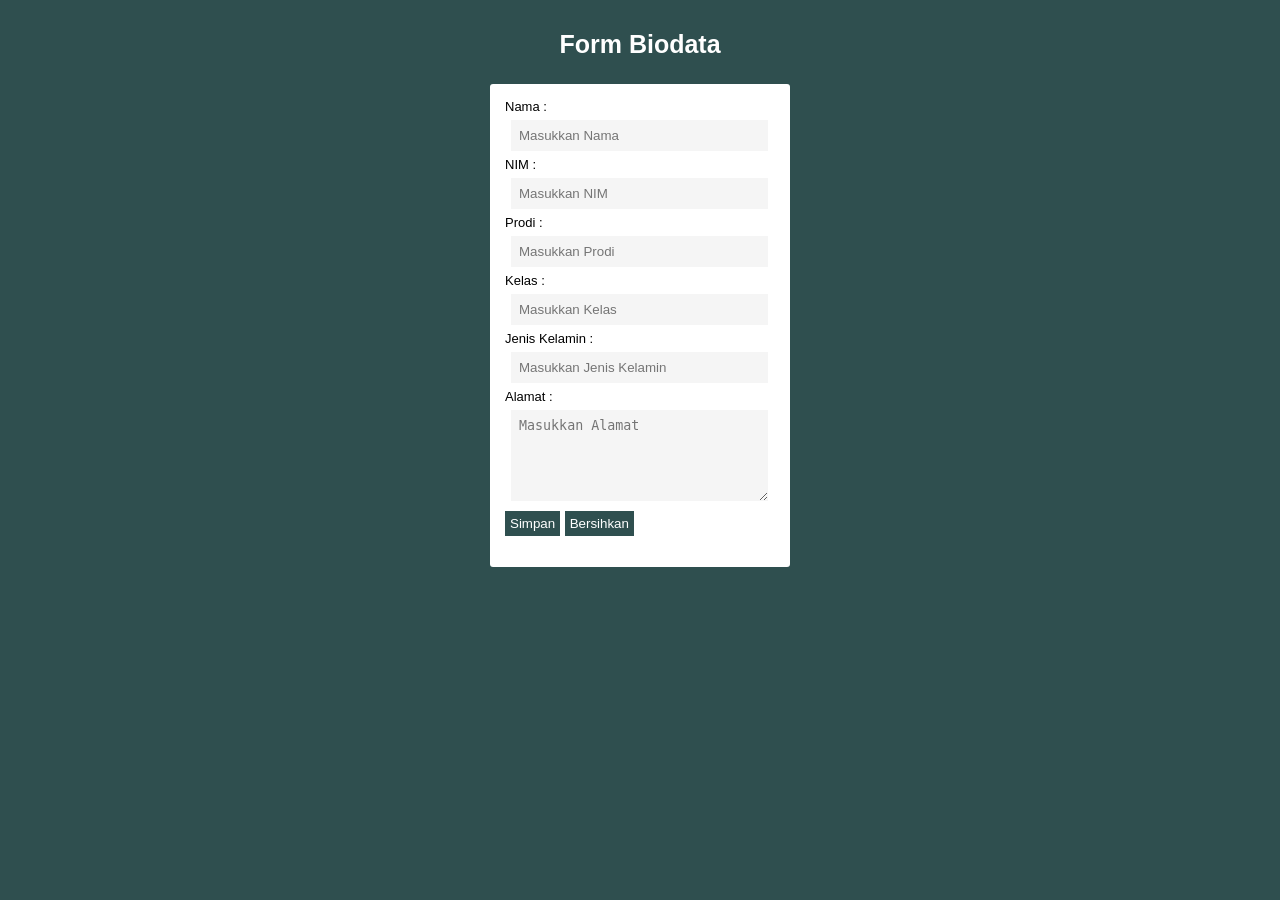
<file: 7 - materi js/PWeb2022-Tugas07-H-2100018387-Ilham.html>
<html>
    <head>
        <title>Tugas07</title>
        <link rel="stylesheet" href="tugas07.css">
        <script>
            function simpan() {
                var nama = document.getElementById("nama").value;
                var nim = document.getElementById("nim").value;
                var prodi = document.getElementById("prodi").value;
                var kelas = document.getElementById("kelas").value;
                var jenis = document.getElementById("jenis").value;
                var alamat = document.getElementById("alamat").value;
                if(nama != "" && nim != "" && prodi != "" && kelas != "" && jenis != "" && alamat != "") {
                    return true;
                } else {
                    alert("Isi data dengan lengkap !");
                }
            }
        </script>
    </head>
    <body>
        <center><h3>Form Biodata</h3></center>
        <div class="biodata">
            <form action="#" method="post" onsubmit="simpan()">
            <div>
                <label>Nama : </label>
                <input type="text" name="nama" id="nama" placeholder="Masukkan Nama">
            </div>
            <div>
                <label>NIM : </label>
                <input type="text" name="nim" id="nim" placeholder="Masukkan NIM">
            </div>
            <div>
                <label>Prodi : </label>
                <input type="text" name="prodi" id="prodi" placeholder="Masukkan Prodi">
            </div>
            <div>
                <label>Kelas : </label>
                <input type="text" name="kelas" id="kelas" placeholder="Masukkan Kelas">
            </div>
            <div>
                <label>Jenis Kelamin : </label>
                <input type="text" name="jenis" id="jenis" placeholder="Masukkan Jenis Kelamin">
            </div>
            <div>
                <label>Alamat : </label>
                <textarea name="alamat" cols="30" rows="5" id="alamat" placeholder="Masukkan Alamat"></textarea>
            </div>
            <div>
                <input type="submit" value="Simpan" class="tombol">
                <input type="reset" value="Bersihkan" class="tombol">
            </div>
            </form>
        </div>
    </body>
</html>
</file>
<file: UTS - web gabungan html,css,js/style.css>
body {
    margin: 0;
    width: 1360px;
    overflow-y: scroll;
    scroll-behavior: smooth;
    letter-spacing: 0.1rem;
}

#header {
    display: table-cell;
    width: 100%;
    height: 674px;  
    background-image: url(bg-img.png);
    background-size: cover;
    background-repeat: no-repeat;
}

.table {
    display: table;
}
.row {
    display: table-row;
}

.sidebar {
    width: 110px;
    height: 100%;
    position: fixed;
    background-color: #535353;
}

.icon {
    width: 35px;
    height: 35px;
    border-radius: 50%;
}

.navigasi {
    padding-top: 10px;
    width: 110px;
}

a:link {text-decoration: none; color: white;}
a:visited {color: white;}
a:hover {color: #18A0FB;}

.content-header {
    padding-left: 110px;
    display: table-cell;
    width: 1250px;
    height: 674px;
}

.nama {
    width: 100%;
    background-color: #535353;
}

.sosmed {
    text-align: left;
    height: 60px;
}

.text {
    padding-top: 212px;
    width: 100%;
    height: 200px;
    color: white;
    background-color: transparent;
}

#main {
    display: table-cell;
    width: 100%;
    height: 2636px;
}

.profile {
    width: 1360px;
    height: 674px;
}

.tabel-font, .tabel-foto{
    padding-left: 45px;
}

.content-profile {
    padding-top: 50px;
    padding-left: 246px;
}

.foto {
    width: 251px;
    height: 312px;
}

.about {
    padding-left: 50px;
    width: 262px;
}

.about p {
    font-family: Montserrat;
}

.experience {
    width: 1360px;
    height: 674px;
    background-color: #f2f2f2;
}

.content-experience {
    padding-top: 40px;
    padding-left: 246px;
}

.experience p, dl{
    font-family: Montserrat;
}

.skills {
    width: 1360px;
    height: 674px;
}

.content-skill {
    padding-top: 30px;
    padding-left: 246px;
}

.tabel-skill, .skill {
    padding-left: 45px;
}

.contact {
    width: 1360px;
    height: 590px;
    background-color: #f2f2f2;
}

.content-contact {
    padding-top: 50px;
    padding-left: 260px;
}

.content-contact form {
    font-family: montserrat;
    font-size: 14px;
    display: flex;
    flex-direction: column;
    width: 800px;
    border-radius: 10px;
}

.content-contact form h1 {
    color: #18A0FB;
    font-weight: 800;
    margin-bottom: 20px;
}

.content-contact form input, form textarea {
    border: 0;
    margin: 10px 0;
    padding: 13px;
    outline: #C4C4C4;
    font-size: 16;

}

.content-contact form button {
    padding: 15px;
    background: #18A0FB;
    color: white;
    font-size: 18px;
    border: 0;
    cursor: pointer;
    width: 150px;
    margin: 20px;
    margin-left: 600px;
    border-radius: 30px;
}

.footer {
    width: 1360px;
}

.content-footer {
    width: 1360px;
    height: 50px;
    padding-left: 110px;
    background-color: #535353;
    color: white;
}
</file>
<file: 7 - materi js/tugas07.css>
body {
    margin-top: 30px;
    background-color:darkslategray;
    font-family: sans-serif;
}
h3 {
    color: white;
    font-size: 25px;
}
.biodata {
    padding: 15px;
    margin: 25px auto;
    width: 270px;
    background-color:white;
    border-radius: 3px;
}
label {
    font-size: 13px;
}
input[type="text"], textarea {
  padding: 8px;
  width: 95%;
  background-color:whitesmoke;
  border: 0;
  margin: 6px;
}
.tombol {
    margin-top: 4px ;
    background: darkslategray;
    color: #fff;
    border:0;
    padding: 5px;
  }
</file>
